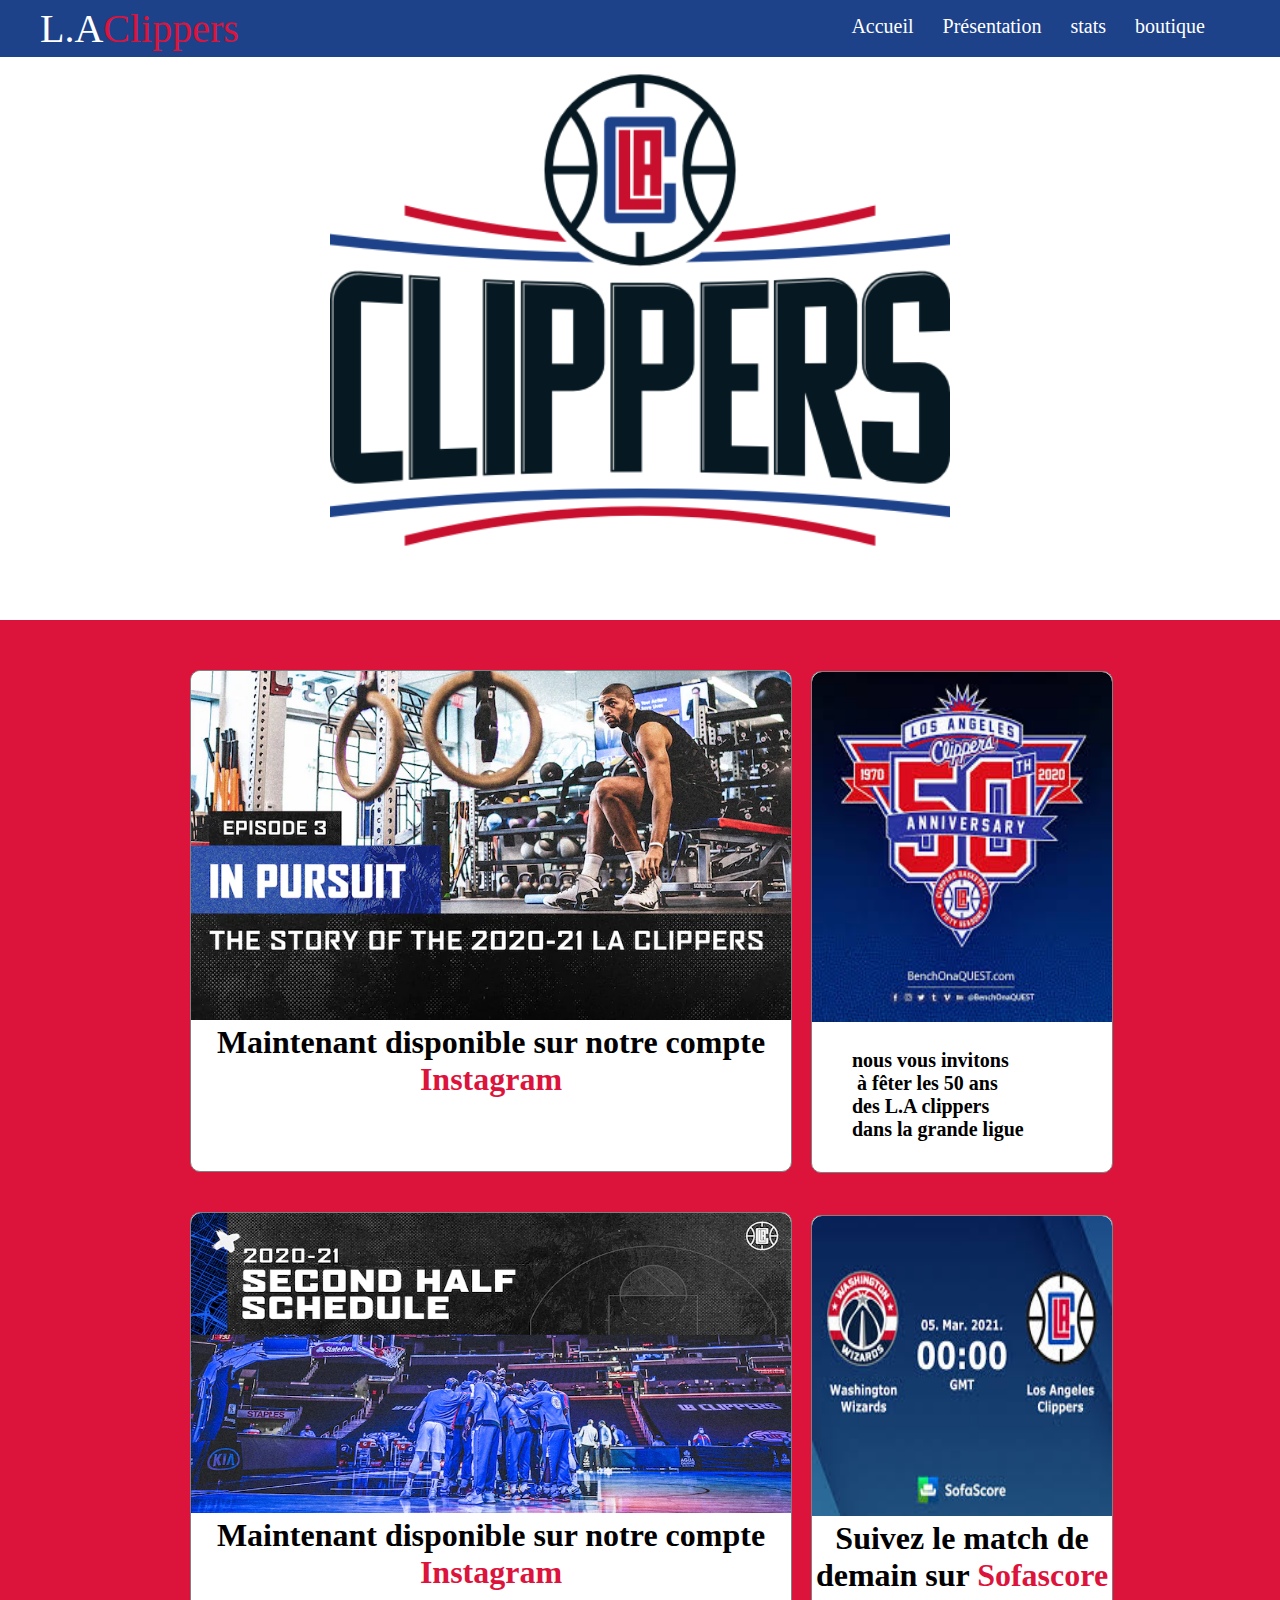
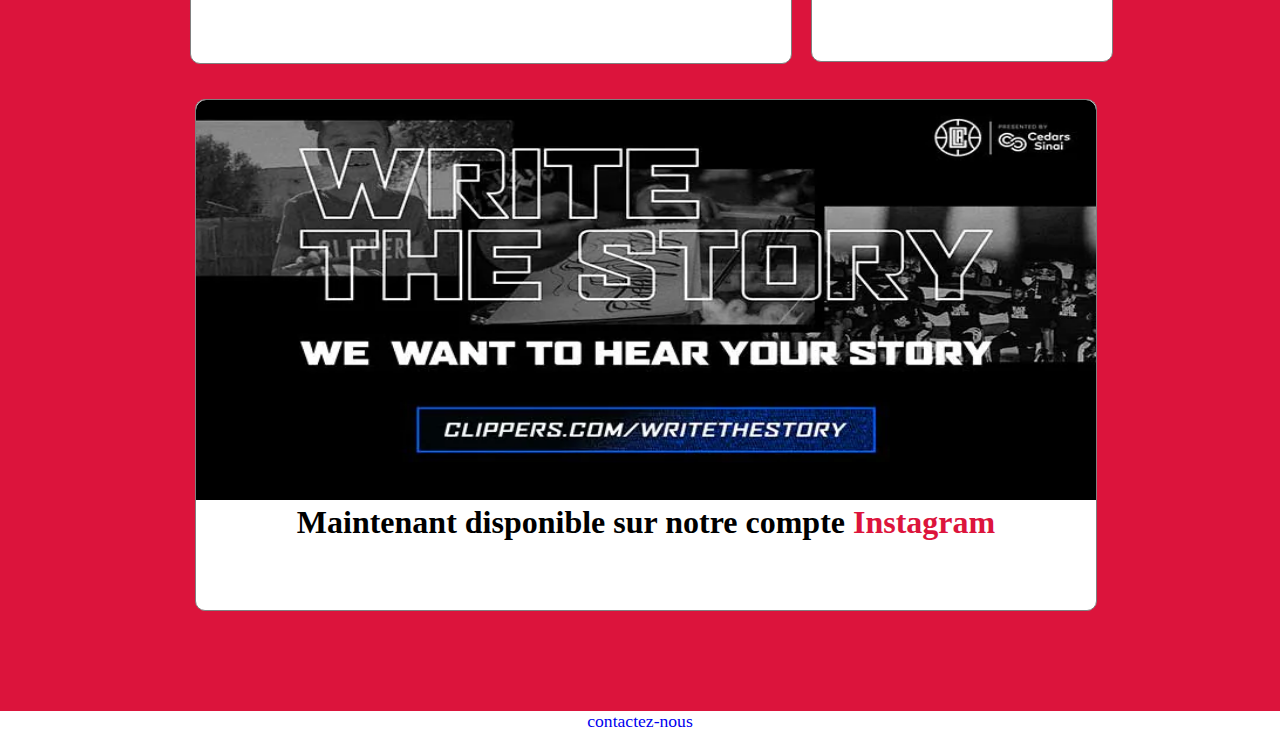
<file: index.html>
<!DOCTYPE html>
 <html>
 <head>
     <title></title>
     <link rel="stylesheet" type="text/css" href="index.css">
 </head>
 <body>
     <nav class="navbar">
    <div class="max-width">
        <div class="logo">
            <a href="index.html">L.A<span>Clippers</span></a>
        </div>
             <ul class="menu">
                <li><a href="index.html">Accueil</a></li>
                 <li><a href="">Présentation</a>
                   <ul class="men">
                         <li><a href="presentationjoueur.html">joueur</a></li>
                 <li><a href="presentationequipe.html">équipe</a></li>

                    </ul>
                 </li>
                    <li><a href=""> stats </a>
                        <ul class="min">
                          <li><a href="stat.html"> stats des joueurs</a></li>
                 <li><a href="statsequipe.html"> classement de l'équipe</a></li>

                         </ul>
                    </li>
                           
                        
                        <li><a href="boutique.html">boutique</a></li>
 
             </ul>
         </div>
 </nav>

  

   
        <div class="us1">
     
        </div>

   <section class="i">
   <div class="i3">


    <div class="i31">     <center>  <img src="   b651981ab590630ecdc72cc11e5dc7b9.webp" style="background-size: contain; width: 600px;border-radius: 10px 10px 0px 0px;"></center>

       <center> <h1>Maintenant disponible sur notre compte <span style="color: crimson">Instagram</span></h1></center>
   </div>
           <div class="i2">
    <div class="i21"> 
        <center>  <img src=" images.jfif " style="background-size: contain; width: 300px;height: 350px; border-radius: 10px 10px 0px 0px;"></center>
        <h1 style="font-size: 20px;"><br>&emsp;&emsp;nous vous invitons<br>&emsp;&emsp; à fêter les 50 ans <br>&emsp;&emsp;des L.A clippers </h1><h1 style="font-size: 20px;"> &emsp;&emsp;dans la grande ligue</h1></div>
 </div>
     </div>

  
   <div class="i4">
  
       <div class="i41" style=" margin-bottom: 30px;">    <center>  <img src="    lac_2021_second_half_schedule_title_card_1920x1080.webp" style="background-size: contain; width: 600px;height: 300px;border-radius: 10px 10px 0px 0px;"></center>

       <center> <h1>Maintenant disponible sur notre compte <span style="color: crimson">Instagram</span></h1></center>
   </div>  
   <div class="i1">
        <div class="i12">     <center>  <img src=" images (3).jfif" style="background-size: contain; width: 300px;height: 300px;border-radius: 10px 10px 0px 0px;"></center>

       <center> <h1>Suivez le match de demain sur <span style="color: crimson">Sofascore</span></h1></center>
   </div>
</div>
</div>
    <div class="i5">
     
       <div class="i51" style=" margin-bottom: 30px ;">    <center>  <img src=" 768x424_write_the_story_2101010.webp"  style="background-size: contain; width: 900px;height:400px;border-radius: 10px 10px 0px 0px;"></center>

       <center> <h1>Maintenant disponible sur notre compte <span style="color: crimson">Instagram</span></h1></center>
   </div>
 
   
</div> 
        </section> 










  
 </body>
                 <footer><a href="contact.html">contactez-nous</a></footer>
 </html>
</file>
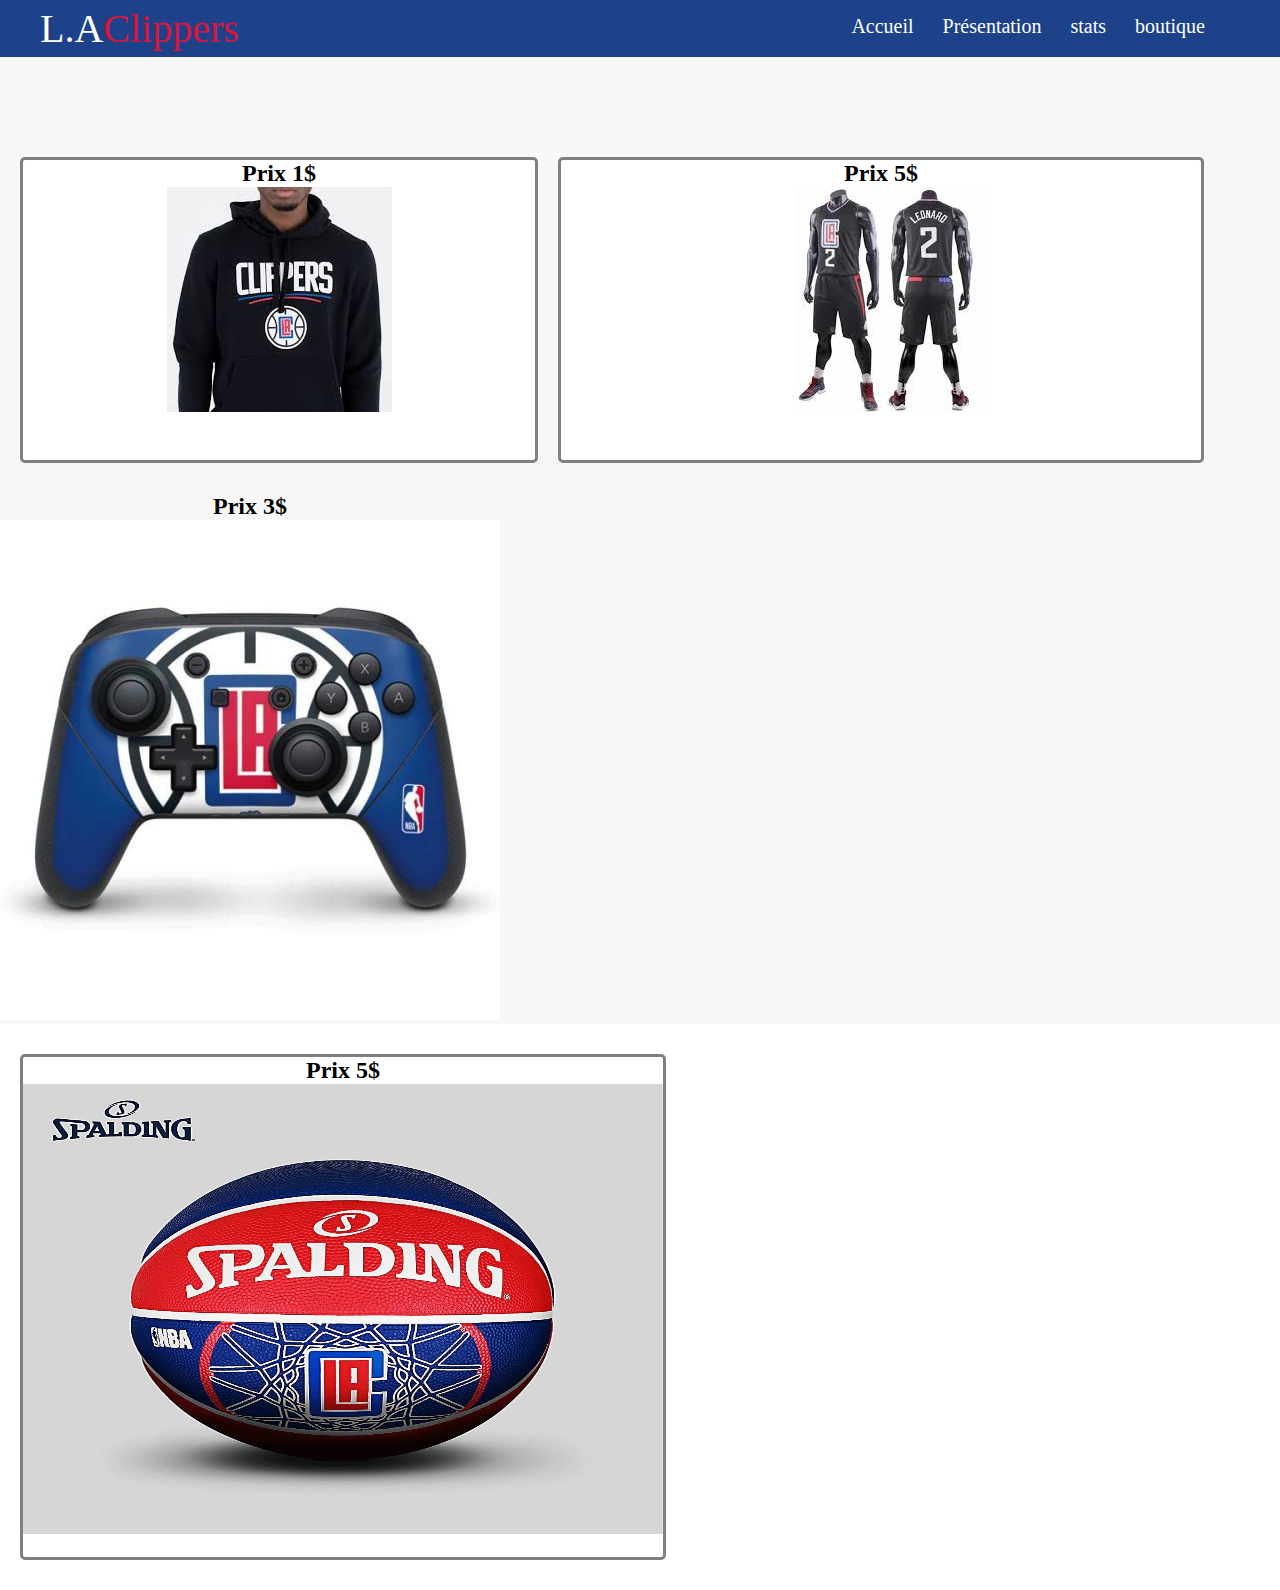
<file: boutique.html>
<!DOCTYPE html>
	<html>
	<head><meta charset="utf-8">
		 <title>Los angeles Clippers</title>
	<link rel="stylesheet" type="text/css" href="boutique.css">
</head>
<body>
 <nav class="navbar">
	<div class="max-width">
		<div class="logo">
			<a href="index.html">L.A<span>Clippers</span></a>
		</div>
             <ul class="menu">
             	<li><a href="index.html">Accueil</a></li>
                 <li><a href="">Présentation</a>
                   <ul class="men">
                   	     <li><a href="presentationjoueur.html">joueur</a></li>
                 <li><a href="presentationequipe.html">équipe</a></li>

                    </ul>
                 </li>
                 	<li><a href=""> stats </a>
                        <ul class="min">
                          <li><a href="stat.html"> stats des joueurs</a></li>
                 <li><a href="statsequipe.html"> classement de l'équipe</a></li>

                         </ul>
                 	</li>
                           
                        
                 		<li><a href="boutique.html">boutique</a></li>
 
             </ul>
         </div>
 </nav>
<h2>NOS PRODUITS</h2>
  <section class="i">
    
                              
    <div class="i1">
          <center><h2>Prix 1$</h2></center>
        <div class="i12">     <center>  <img src="  shirt.jfif" style="background-size: contain; "></center>

      
   </div>
 </div>

<div class="i2">
              <center><h2>Prix 5$</h2></center>

    <div class="i21"> 
        <center>  <img src=" images (5).jfif " style="background-size: contain; "></center>
  </div>
</div>
     </section> 
     <section>
         <div class="u">
         
        <div class="i12">   <center><h2>Prix 3$</h2></center>   <center>  <img src="   la-clippers-large-logo-nintendo-switch-pro-controller-skin-1598977224_sknnbaham13ntspct-pr-01_56.jpg" style="background-size: contain; "></center>

      
   </div>
 

      
  </div>
    <div class="i4">
              <center><h2>Prix 5$</h2></center>

    <div class="i41"> 
        <center>  <img src="  450e4c23e841ddb2e4961742e59de5fe.jpg " style="background-size: contain;height: 450px;width: 100%; "></center>
  </div>
</div>
 

      
   </section>
   
</body>
 
 </html>
</file>
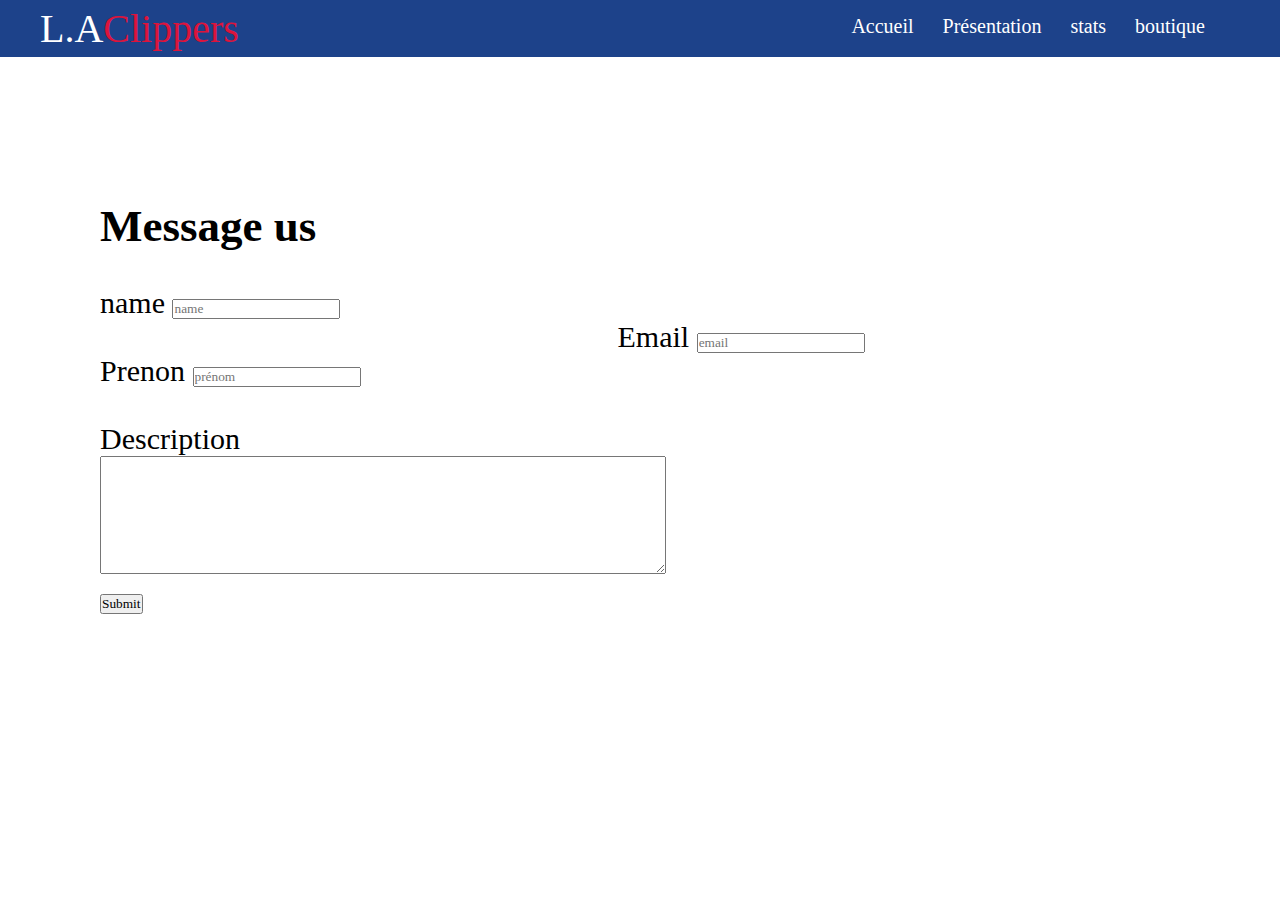
<file: contact.html>
<!DOCTYPE html>
	<html>
	<head><meta charset="utf-8">
		 <title>Los angeles Clippers</title>
	<link rel="stylesheet" type="text/css" href="contact.css">
</head>
<body>
 <nav class="navbar">
	<div class="max-width">
		<div class="logo">
			<a href="index.html">L.A<span>Clippers</span></a>
		</div>
             <ul class="menu">
             	<li><a href="index.html">Accueil</a></li>
                 <li><a href="">Présentation</a>
                   <ul class="men">
                   	     <li><a href="presentationjoueur.html">joueur</a></li>
                 <li><a href="presentationequipe.html">équipe</a></li>

                    </ul>
                 </li>
                 	<li><a href=""> stats </a>
                        <ul class="min">
                          <li><a href="stat.html"> stats des joueurs</a></li>
                 <li><a href="statsequipe.html"> classement de l'équipe</a></li>

                         </ul>
                 	</li>
                           
                        
                 		<li><a href="boutique.html">boutique</a></li>
 
             </ul>
         </div>
 </nav>
<section >
    <div class="max-width">
    <div class="i">
    <h2>Message us</h2><br>
<form>
<label>name</label>          
<input type="text" name="name" placeholder="name"><br>  
                       &emsp;&emsp;&emsp;&emsp; &emsp;&emsp;&emsp;&emsp;&emsp;&emsp;&emsp;&emsp;&emsp;&emsp;&emsp;&emsp;&emsp;<label>Email</label>
                                                            <input type="text" name="email" placeholder="email"><br>                                    
                 
<label>Prenon</label>
<input type="text" name="prenom" placeholder="prénom"><br><br>

<label>Description</label>
<pre><textarea name="Description" style="font-size: 50px;"></textarea>
<input type="submit" name="send message"></pre>

</form>

</div>

</div>
</div>
</section>





</body>
<footer></footer>
</html>
</file>
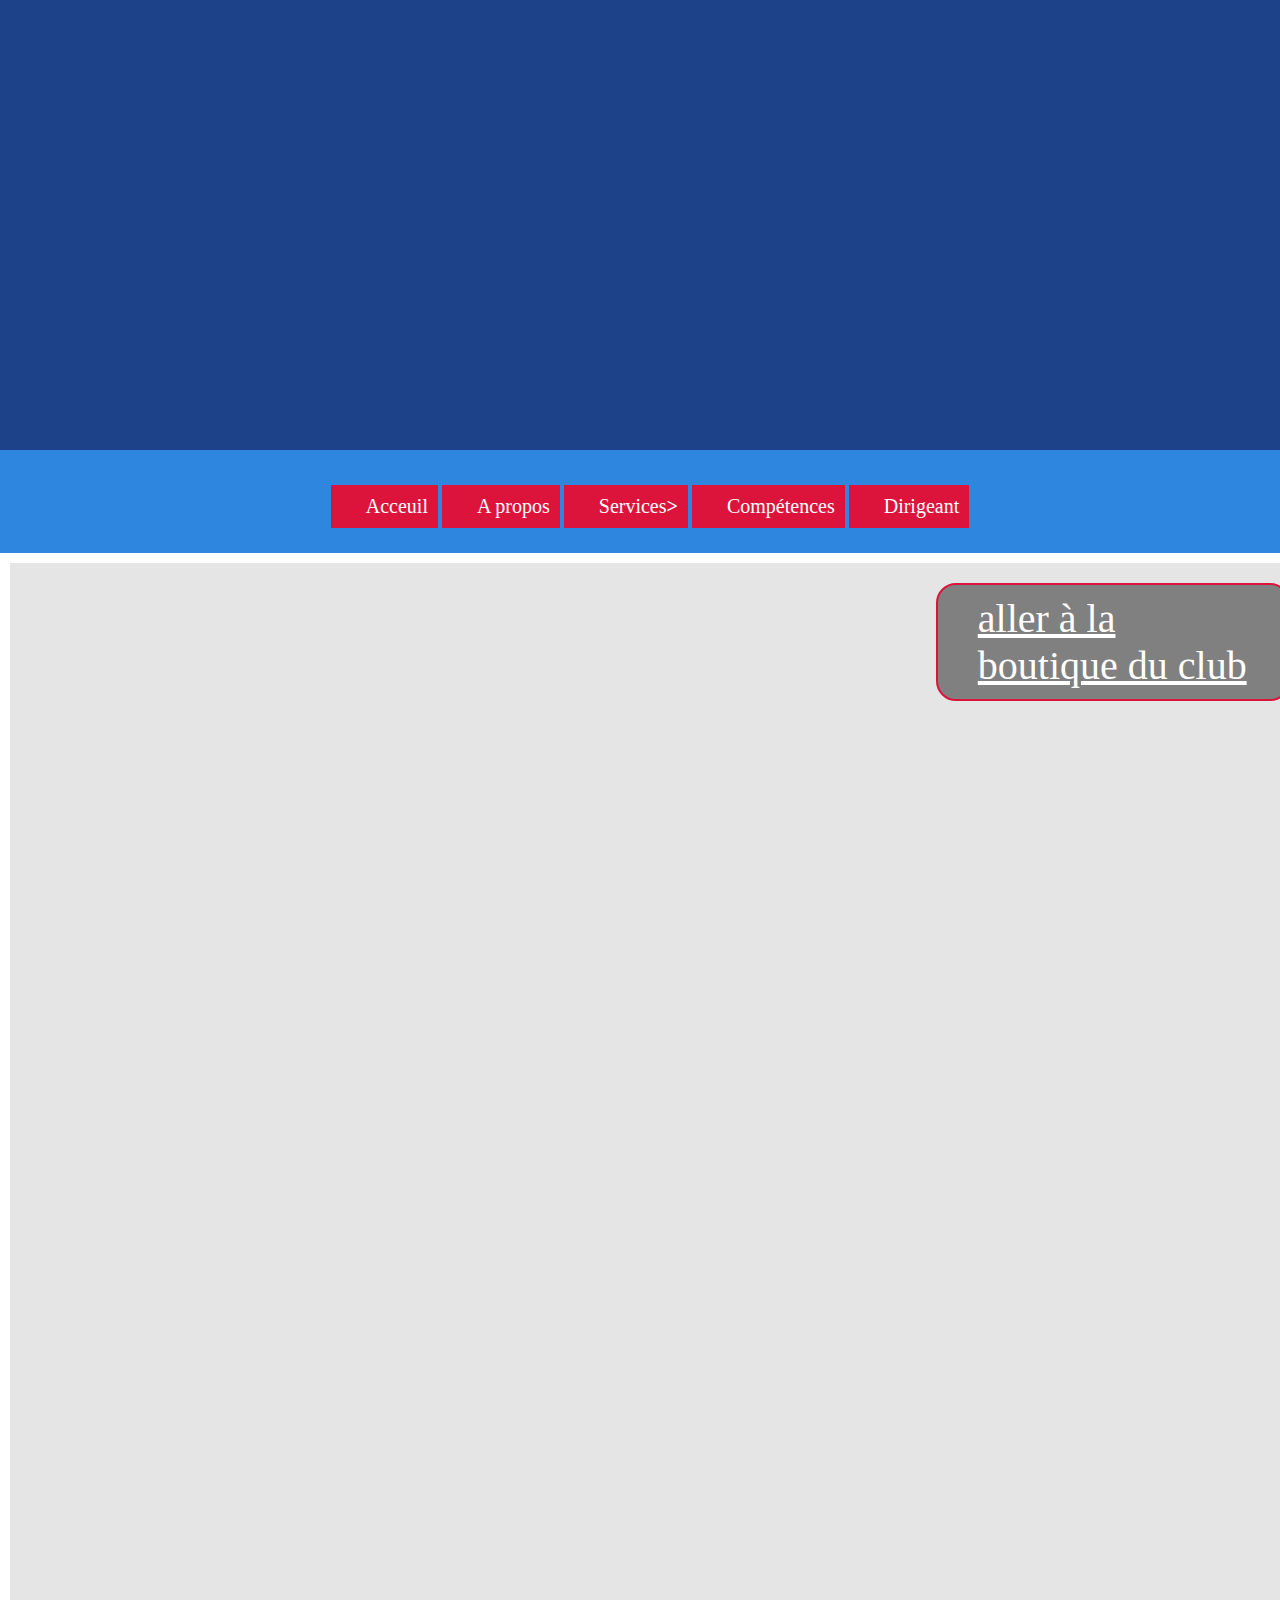
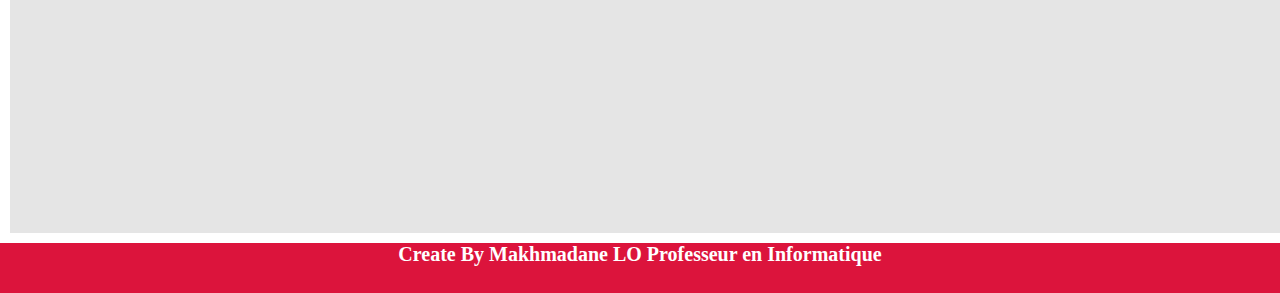
<file: pat.html>
<!DOCTYPE html>
<html>
<head>
	<title>3 eme site web</title>
	<link rel="stylesheet" type="text/css" href="pat.css">
	<link rel = "preconnect" href = "https://fonts.gstatic.com">
    <link href = "https://fonts.googleapis.com/css2? family = Akaya + Telivigala & display = swap" rel = "feuille de style">
</head>
<body>

		<div class="tof">
			
		</div>
		<nav class="navbar">
				<div class="max-width">
					 
					 <ul class="menu">
					 		<li><a href="">Acceuil</a></li>
							<li><a href="">A propos</a></li>
							<li>
					            <a href="#" class="mn">Services</a>
					                <ul class="sous">
					                        <li><a href="">Issa</a></li>
					                        <li><a href="">Dane</a></li>
					                        <li><a href="">Fall</a></li>
					                        <li><a href="">DIOP</a></li>
					                </ul>
					        </li>
							<li><a href="">Compétences</a></li>
							<li><a href="">Dirigeant</a></li>
					 </ul>
				</div>
 
		</nav>
<section  class="u">
		<section class="home">
			
					<div class="child-left">
						<div class="image">
							
						</div>
					</div>
											<div class="but"> <a href="#" class="button-one">aller à la boutique du club</a></div>

				
				</section>
					<section class="home1"> 
						<div class="info2">
							<div class="info21"></div>
							<div class="info22"></div>
						 
						</div>
					</div>
 					
			
		</section>


 	 

 
</body>
<footer class="footer">
	Create By Makhmadane LO Professeur en Informatique
</footer>
</html>
</file>
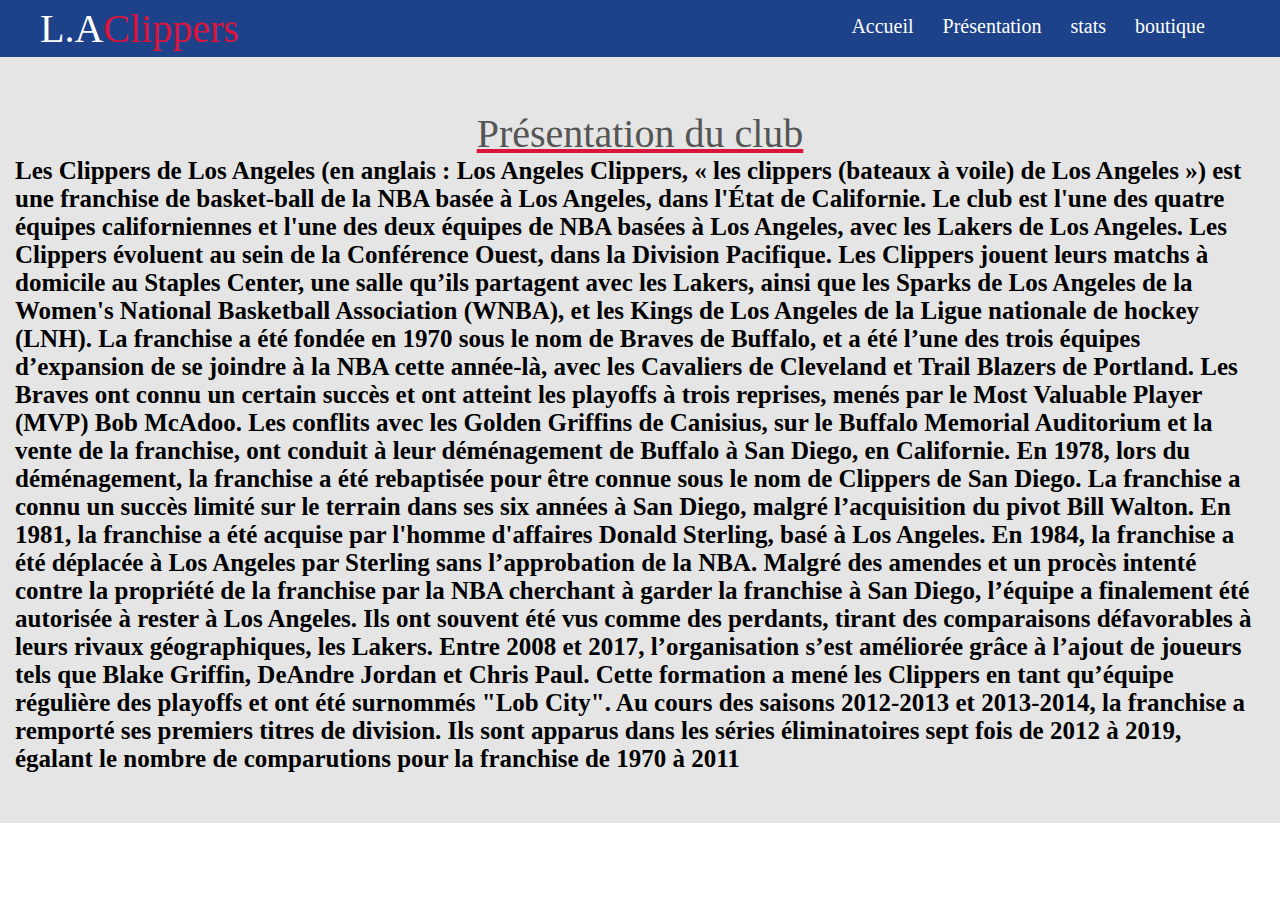
<file: presentationequipe.html>
<!DOCTYPE html>
	<html>
	<head><meta charset="utf-8">
		 <title>Los angeles Clippers</title>
	<link rel="stylesheet" type="text/css" href="presentationequipe.css">
</head>
<body>
 <nav class="navbar">
	<div class="max-width">
		<div class="logo">
			<a href="index.html">L.A<span>Clippers</span></a>
		</div>
             <ul class="menu">
             	<li><a href="index.html">Accueil</a></li>
                 <li><a href="">Présentation</a>
                   <ul class="men">
                   	     <li><a href="presentationjoueur.html">joueur</a></li>
                 <li><a href="presentationequipe.html">équipe</a></li>

                    </ul>
                 </li>
                 	<li><a href=""> stats </a>
                        <ul class="min">
                          <li><a href="stat.html"> stats des joueurs</a></li>
                 <li><a href="statsequipe.html"> classement de l'équipe</a></li>

                         </ul>
                 	</li>
                           
                        
                 		<li><a href="boutique.html">boutique</a></li>
 
             </ul>
         </div>
 </nav>
 <section class="team">
    <div class="max-width">
        <h2 class="tep">Présentation du club</h2>
      <h1 style="font-family: cursive; font-size: 25px;">Les Clippers de Los Angeles (en anglais : Los Angeles Clippers, « les clippers (bateaux à voile) de Los Angeles ») est une franchise de basket-ball de la NBA basée à Los Angeles, dans l'État de Californie. Le club est l'une des quatre équipes californiennes et l'une des deux équipes de NBA basées à Los Angeles, avec les Lakers de Los Angeles. Les Clippers évoluent au sein de la Conférence Ouest, dans la Division Pacifique. Les Clippers jouent leurs matchs à domicile au Staples Center, une salle qu’ils partagent avec les Lakers, ainsi que les Sparks de Los Angeles de la Women's National Basketball Association (WNBA), et les Kings de Los Angeles de la Ligue nationale de hockey (LNH).

La franchise a été fondée en 1970 sous le nom de Braves de Buffalo, et a été l’une des trois équipes d’expansion de se joindre à la NBA cette année-là, avec les Cavaliers de Cleveland et Trail Blazers de Portland. Les Braves ont connu un certain succès et ont atteint les playoffs à trois reprises, menés par le Most Valuable Player (MVP) Bob McAdoo. Les conflits avec les Golden Griffins de Canisius, sur le Buffalo Memorial Auditorium et la vente de la franchise, ont conduit à leur déménagement de Buffalo à San Diego, en Californie.

En 1978, lors du déménagement, la franchise a été rebaptisée pour être connue sous le nom de Clippers de San Diego. La franchise a connu un succès limité sur le terrain dans ses six années à San Diego, malgré l’acquisition du pivot Bill Walton. En 1981, la franchise a été acquise par l'homme d'affaires Donald Sterling, basé à Los Angeles.

En 1984, la franchise a été déplacée à Los Angeles par Sterling sans l’approbation de la NBA. Malgré des amendes et un procès intenté contre la propriété de la franchise par la NBA cherchant à garder la franchise à San Diego, l’équipe a finalement été autorisée à rester à Los Angeles. Ils ont souvent été vus comme des perdants, tirant des comparaisons défavorables à leurs rivaux géographiques, les Lakers.

Entre 2008 et 2017, l’organisation s’est améliorée grâce à l’ajout de joueurs tels que Blake Griffin, DeAndre Jordan et Chris Paul. Cette formation a mené les Clippers en tant qu’équipe régulière des playoffs et ont été surnommés "Lob City". Au cours des saisons 2012-2013 et 2013-2014, la franchise a remporté ses premiers titres de division. Ils sont apparus dans les séries éliminatoires sept fois de 2012 à 2019, égalant le nombre de comparutions pour la franchise de 1970 à 2011</h1>
  
 </div>

 </section>
    



	</body>
 
	</html>
</file>
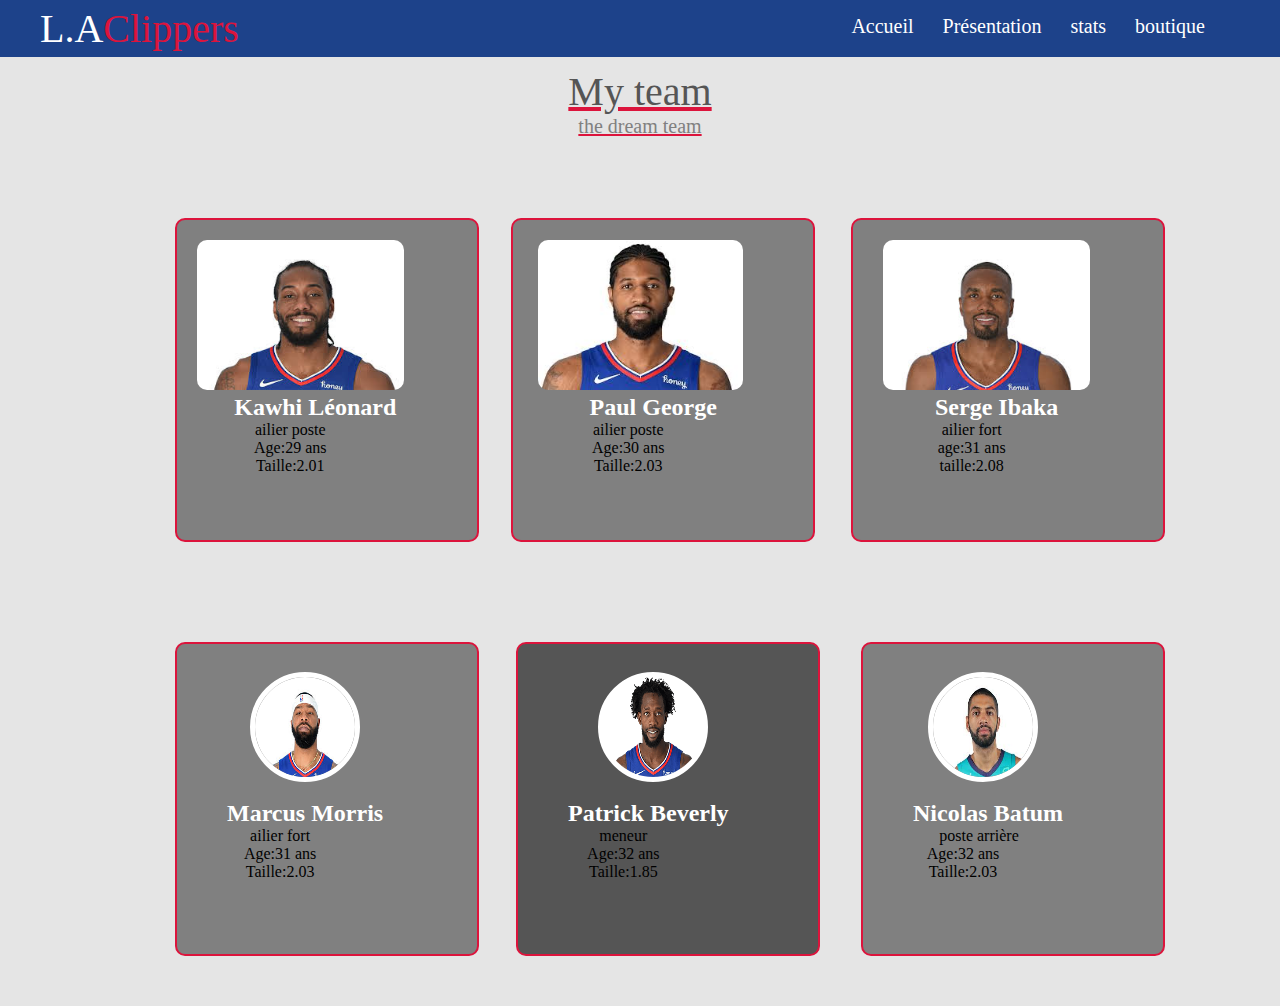
<file: presentationjoueur.html>
<!DOCTYPE html>
	<html>
	<head><meta charset="utf-8">
		 <title>Los angeles Clippers</title>
	<link rel="stylesheet" type="text/css" href="presentationjoueur.css">
</head>
<body>
 <nav class="navbar">
	<div class="max-width">
		<div class="logo">
			<a href="index.html">L.A<span>Clippers</span></a>
		</div>
             <ul class="menu">
             	<li><a href="index.html">Accueil</a></li>
                 <li><a href="">Présentation</a>
                   <ul class="men">
                   	     <li><a href="presentationjoueur.html">joueur</a></li>
                 <li><a href="presentationequipe.html">équipe</a></li>

                    </ul>
                 </li>
                 	<li><a href=""> stats </a>
                        <ul class="min">
                          <li><a href="stat.html"> stats des joueurs</a></li>
                 <li><a href="statsequipe.html"> classement de l'équipe</a></li>

                         </ul>
                 	</li>
                           
                        
                 		<li><a href="boutique.html">boutique</a></li>
 
             </ul>
         </div>
 </nav>
 <section class="team">
	<div class="max-width">
		<br>
		<h2 class="tep">My team</h2>
		<h1 class="tep1">the dream team</h1>
 		<div class="team-content">
  
			 <div class="div-left">  	<center>
			 	<img src="    téléchargement (1).jfif " class="img1"><br> <h2>Kawhi Léonard</h2> 
		  
				<p>ailier poste</p>
				<p>Age:29 ans</p>
				<p>Taille:2.01</p>
				 
		 </center>
		 
			</div> 

							<div class="div-center">
							 <center>&emsp;
		 		<img src="   images (2).jfif" class="img2"> <br>
		 		<h2>Paul George</h2>
				<p>ailier poste</p>
				<p>Age:30 ans</p>
				<p>Taille:2.03</p>
				 </center>
			</div>
			<div class="div-right">
			 <center>&emsp;
			 	<img src=" téléchargement.jfif " class="img3"> <br>
			 		                   <h2>Serge Ibaka</h2>
				                  
				<p>ailier fort</p>
				<p>age:31 ans</p>
				<p>taille:2.08</p>
				  </center>
	</div>
</div>
</div>
</section>
	<section class="team1">
	<div class="max-width">
		 
	<div class="team-content1">
		<div class="div-left1">  <center>&emsp;
			 	<img src="    images (1).jfif " class="img1"><br>
			 	<h2>Marcus Morris</h2> 
			 	<p> ailier fort</p>
			 	<p>Age:31 ans</p>
			 	<p>Taille:2.03</p>
		 </center>
			</div> 

							<div class="div-center1">
							 <center>&emsp;
		 		<img src="  201976.png" class="img2"> <br>
		 		<h2>Patrick Beverly</h2>
				<p>meneur</p>
				<p>Age:32 ans</p>
				<p>Taille:1.85</p>
				 </center>
			</div>
			<div class="div-right1">
			 <center>&emsp;
			 	<img src="   téléchargement (2).jfif " class="img3"> <br>
			 		                   <h2>Nicolas Batum</h2>
			 		                   <p>&emsp;&emsp;poste arrière</p>
											<p>Age:32 ans</p>
											<p>Taille:2.03</p>
				 												</center>
 	</div>
  </div>
</div>
 </section>
 



	 

 

 

	
	</body>

	
	
 	</html>
</file>
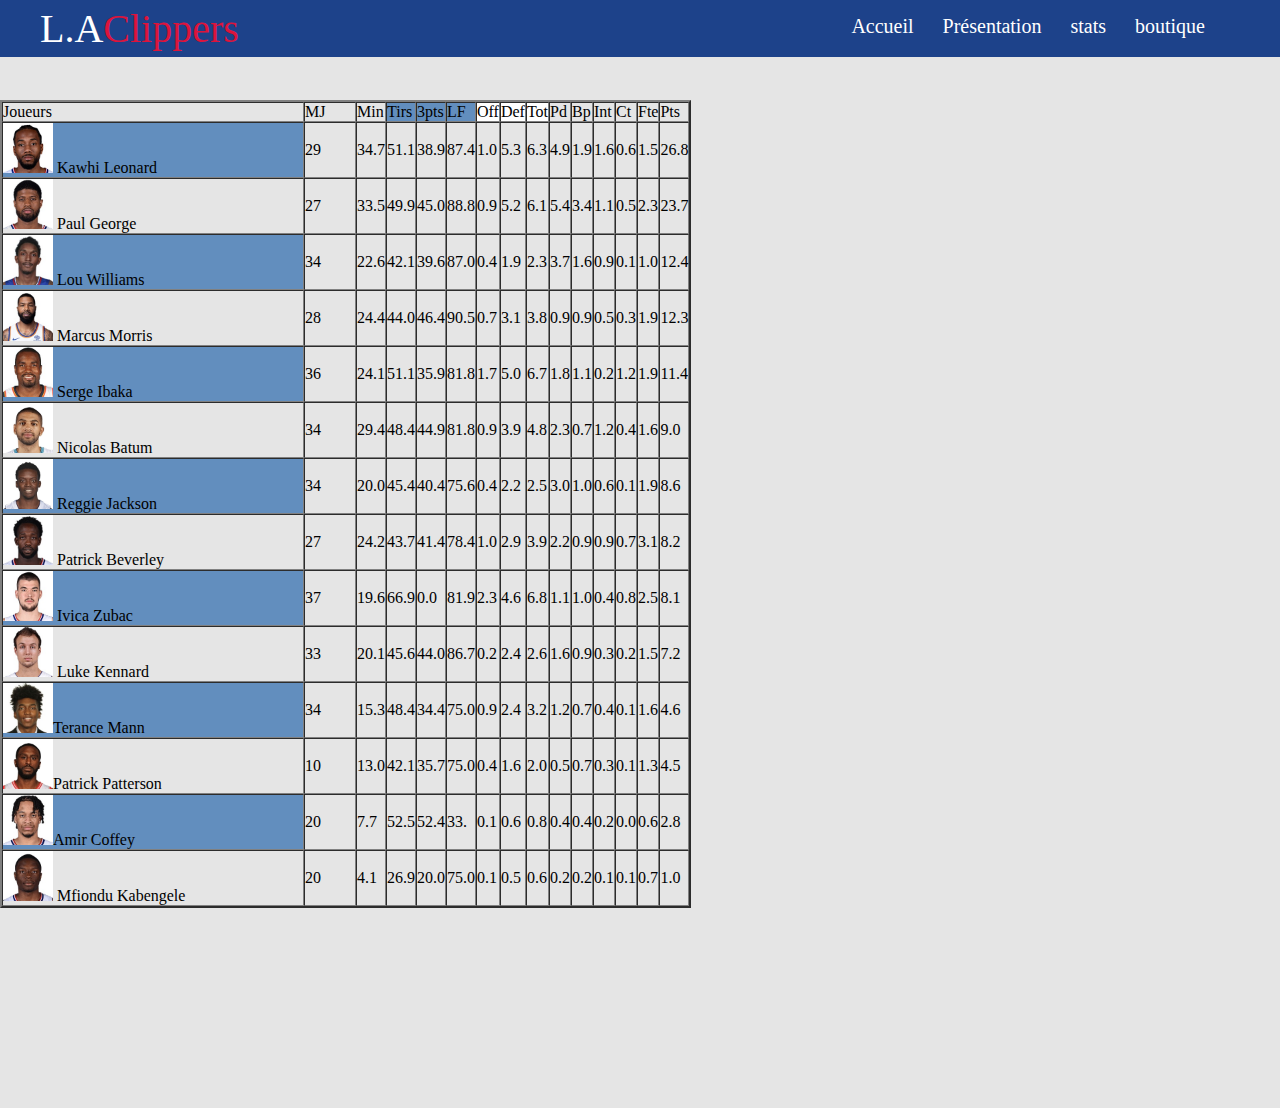
<file: stat.html>
<!DOCTYPE html>
	<html>
	<head><meta charset="utf-8">
		 <title>Los angeles Clippers</title>
	<link rel="stylesheet" type="text/css" href="stats.css">
</head>
<body>
 <nav class="navbar">
	<div class="max-width">
		<div class="logo">
			<a href="index.html">L.A<span>Clippers</span></a>
		</div>
             <ul class="menu">
             	<li><a href="index.html">Accueil</a></li>
                 <li><a href="">Présentation</a>
                   <ul class="men">
                   	     <li><a href="presentationjoueur.html">joueur</a></li>
                 <li><a href="presentationequipe.html">équipe</a></li>

                    </ul>
                 </li>
                 	<li><a href=""> stats </a>
                        <ul class="min">
                          <li><a href="stat.html"> stats des joueurs</a></li>
                 <li><a href="statsequipe.html"> classement de l'équipe</a></li>

                         </ul>
                 	</li>
                           
                        
                 		<li><a href="boutique.html">boutique</a></li>
 
             </ul>
         </div>
 </nav>
 <section class="team">
    <div class="max-width">
 
        <table border="2" cellspacing="0"  >
	

 
<tr><td>Joueurs</td><td >	MJ</td><td>	Min</td><td style="background-color:  #628ebe">	Tirs</td><td style="background-color:  #628ebe">	3pts</td><td style="background-color:  #628ebe;">	LF</td><td style="background-color:  white">	Off</td><td style="background-color:  white">	Def</td><td style="background-color: white">	Tot</td><td>	Pd</td><td>	Bp</td><td>	Int</td><td>	Ct</td><td>	Fte</td><td>	Pts</td>	</tr>

<tr><td style="width:300px;background-color:  #628ebe;" ><img src=" image.png" style="width:  50px" >  Kawhi Leonard</td>	<td  style="width:50px;" >29</td>	<td>34.7</td>	<td>51.1</td>	<td>38.9</td>	<td>87.4</td>	<td>1.0</td>	<td>5.3</td>	<td>6.3</td>	<td>4.9</td>	<td>1.9</td>	<td>1.6</td>	<td>0.6</td>	<td>1.5</td>	<td>26.8</td>	</tr>

<tr><td><img src="  image (1).png" style="width:  50px"> Paul George</td>	<td>27</td>	<td>33.5</td>	<td>49.9</td>	<td>45.0</td>	<td>88.8</td>	<td>0.9</td>	<td>5.2</td>	<td>6.1</td>	<td> 5.4</td>	<td>3.4</td>	<td>1.1</td>	<td>0.5</td>	<td>2.3</td>	<td>23.7</td>	</tr>

<tr><td  style="background-color:  #628ebe"><img src="  image (3).png" style="width:  50px"> Lou Williams</td>	<td>34</td> 	<td>22.6</td>	<td>42.1</td>	<td>39.6</td>	<td>87.0</td>	<td>0.4</td>	<td>1.9</td>	<td>2.3</td>	<td>3.7</td>	<td>1.6</td>	 <td>0.9</td>	<td>0.1</td>	<td>1.0</td>	<td>12.4</td>	</tr>

<tr><td ><img src="  image (4).png" style="width:  50px"> Marcus Morris</td>	<td>28</td>	<td>24.4</td>	<td>44.0</td>	<td>46.4</td>	<td>90.5</td>	<td>0.7</td>	<td>3.1</td>	<td>3.8</td>	<td>0.9</td>	<td>0.9</td>	<td>0.5</td>	<td>0.3</td>	<td>1.9</td>	<td>12.3</td>	</tr>

<tr><td style="background-color:  #628ebe"><img src=" image (2).png" style="width:  50px"> Serge Ibaka</td>	<td>36</td>	<td>24.1</td>	<td>51.1</td>	<td>35.9</td>	<td>81.8</td>	<td>1.7</td>	<td>5.0</td>	<td>6.7</td>	<td>1.8</td>	<td>1.1</td>	<td>0.2</td>	<td>1.2</td>	<td>1.9</td>	<td>11.4</td>	</tr>

<tr><td  ><img src=" image.webp" style="width:  50px"> Nicolas Batum</td>	<td>34</td>	<td>29.4</td>	<td>48.4</td>	<td>44.9</td>	<td>81.8</td>	<td>0.9</td>	<td>3.9</td>	<td>4.8</td>	<td>2.3</td>	<td>0.7</td>	 <td>1.2</td>	<td>0.4</td>	<td>1.6</td>	<td>9.0</td>	</tr>

<tr  ><td style="background-color:  #628ebe;" ><img src=" image (1).webp" style="width:  50px"> Reggie Jackson</td>	<td>34</td>	<td>20.0</td>	<td>45.4</td>	<td>40.4</td>	<td>75.6</td>	<td>0.4</td>	<td>2.2</td>	<td>2.5</td>	<td>3.0</td>	<td>1.0</td>	 <td>0.6</td>	<td>0.1</td>	<td>1.9</td> <td>	8.6</td>	</tr>

<tr><td  ><img src=" image (5).png " style="width:  50px"> Patrick Beverley</td>	<td>27</td>	<td>24.2</td>	<td>43.7</td>	<td>41.4</td>	<td>78.4</td>	<td>1.0	</td><td>2.9	</td><td>3.9</td>	<td>2.2</td>	<td>0.9</td>	<td>0.9</td>	<td>0.7</td>	<td>3.1</td>	<td>8.2</td>	</tr>

<tr><td style="background-color:  #628ebe;" ><img src="image (6).png " style="width:  50px"> Ivica Zubac</td>	<td>37</td>	<td>19.6</td>	<td>66.9</td>	<td>0.0	</td><td>81.9</td>	<td>2.3</td>	<td>4.6</td>	<td>6.8</td>	<td>1.1</td>	<td>1.0</td>	<td>0.4</td>	<td>0.8</td>	<td>2.5</td>	<td>8.1</td>	</tr>

<tr><td  ><img src=" image (7).png" style="width:  50px"> Luke Kennard</td>	<td>33</td>	<td>20.1</td>	<td>45.6</td>	<td>44.0</td>	<td>86.7</td>	<td>0.2</td>	<td>2.4</td>	<td>2.6</td>	<td>1.6</td>	<td>0.9</td>	<td>0.3</td>	<td>0.2</td>	<td>1.5</td>	<td>7.2</td>	</tr>

<tr><td style="background-color:  #628ebe;" ><img src=" image (8).png" style="width:  50px">Terance Mann</td>	<td>34</td>	<td>15.3</td>	<td>48.4</td>	<td>34.4</td>	<td>75.0</td>	<td>0.9</td><td>2.4</td>	<td>3.2</td>	<td>1.2</td>	<td>0.7</td>	<td>0.4</td>	<td>0.1</td>	<td>1.6</td>	<td>4.6	</td></tr>

<tr><td  ><img src=" image (2).webp" style="width:  50px">Patrick Patterson</td>	<td>10</td>	<td>13.0</td>	<td>42.1</td>	<td>35.7</td>	<td>75.0</td>	<td>0.4</td>	<td>1.6</td>	<td>2.0</td>	<td>0.5</td>	<td>0.7</td>	<td>0.3</td>	<td>0.1</td>	<td>1.3</td>	<td>4.5</td>	</tr>

<tr><td style="background-color:  #628ebe" ><img src=" image (9).png" style="width:  50px">Amir Coffey</td><td>	20</td>	<td>7.7</td>	<td>52.5</td></td>	<td>52.4</td>	<td>33.</td>	<td>0.1	</td><td>0.6</td>	<td>0.8</td>	<td>0.4</td>	<td>0.4</td>	<td>0.2</td>	<td>0.0</td><td>	0.6	</td><td>2.8</td> 	</tr>

 
<tr><td  ><img src=" image (10).png" style="width:  50px"> Mfiondu Kabengele	<td>20</td>	<td>4.1</td>	<td>26.9</td>	<td>20.0</td>	<td>75.0</td>	<td>0.1</td>	<td>0.5</td>	<td>0.6</td>	<td>0.2</td>	<td>0.2</td>	<td>0.1</td>	<td>0.1</td>	<td>0.7</td>	<td>1.0</td>		</tr> 







</table>


</div>
 </div>

 </section>

	

</body>
 
</html>
</file>
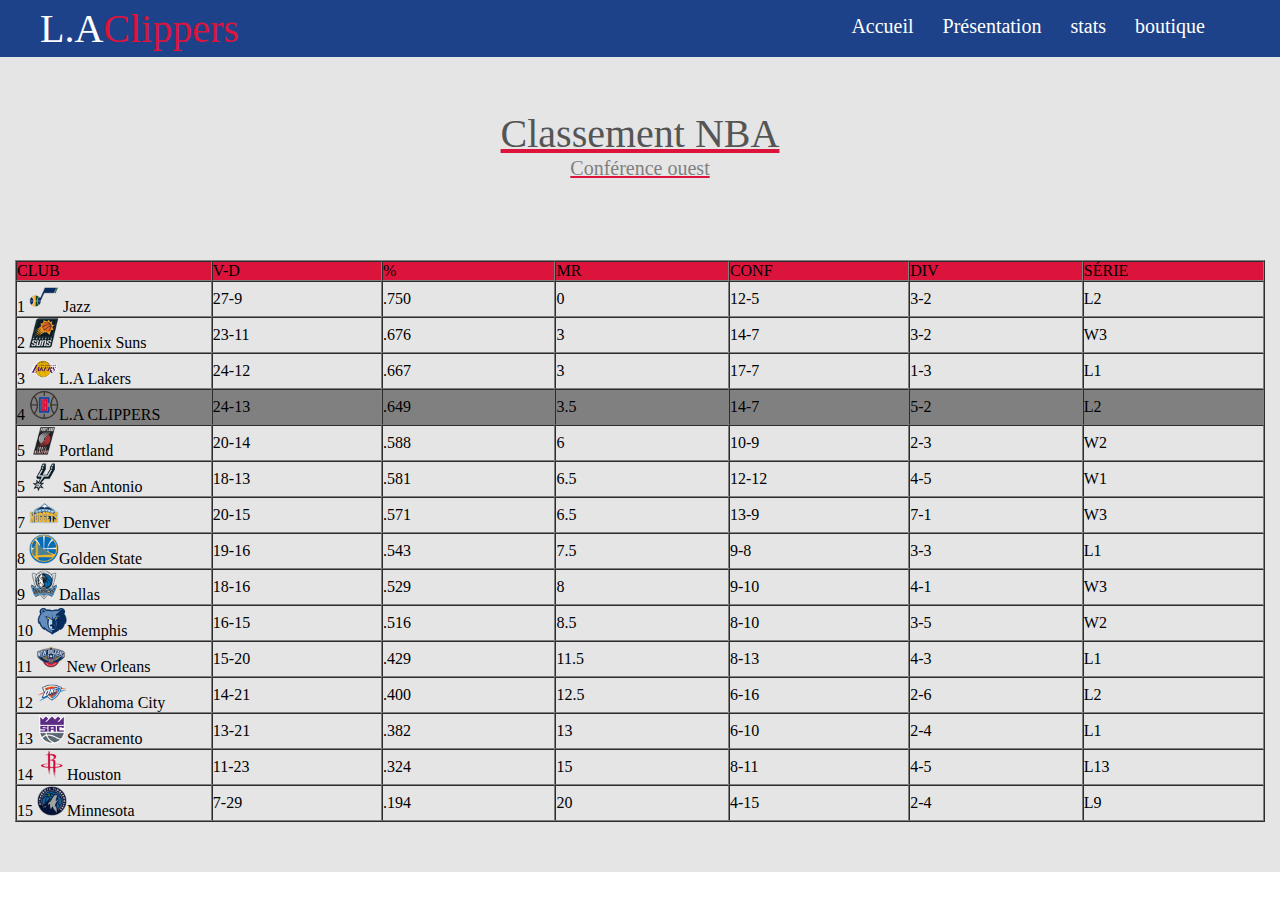
<file: statsequipe.html>
<!DOCTYPE html>
	<html>
	<head><meta charset="utf-8">
		 <title>Los angeles Clippers</title>
	<link rel="stylesheet" type="text/css" href="statsequipe.css">
</head>
<body>
 <nav class="navbar">
	<div class="max-width">
		<div class="logo">
			<a href="index.html">L.A<span>Clippers</span></a>
		</div>
             <ul class="menu">
             	<li><a href="index.html">Accueil</a></li>
                 <li><a href="">Présentation</a>
                   <ul class="men">
                   	     <li><a href="presentationjoueur.html">joueur</a></li>
                 <li><a href="presentationequipe.html">équipe</a></li>

                    </ul>
                 </li>
                 	<li><a href=""> stats </a>
                        <ul class="min">
                          <li><a href="stat.html"> stats des joueurs</a></li>
                 <li><a href="statsequipe.html"> classement de l'équipe</a></li>

                         </ul>
                 	</li>
                           
                        
                 		<li><a href="boutique.html">boutique</a></li>
 
             </ul>
         </div>
 </nav>
 <section class="team">
    <div class="max-width">
        <h2 class="tep">Classement NBA</h2>
        <h1 class="tep1">Conférence ouest</h1>
        <table border="1" cellspacing="0">
    

<tr style="background-color: crimson; "><td> CLUB</td>           <td> V-D</td>     <td>%</td>          <td> MR </td>     <td> CONF</td>      <td>DIV</td>       <td>SÉRIE</td></tr>

<tr><td style="width: 300px" >1 

 <img src=" th (13).png" style="height: 30px;width: 30px;" > Jazz   </td>                           <td style="width: 300px;">27-9</td>      <td style="width: 300px;">.750</td>      <td style="width: 300px;">0</td>         <td style="width: 300px;">12-5</td>      <td style="width: 300px;">3-2</td>        <td style="width: 300px;">L2</td></tr>

  <tr   > <td> 2   
 <img src=" th.png" style="height: 30px;width: 30px;">Phoenix Suns
     </td>                         <td>23-11</td>     <td>.676</td>     <td> 3</td>         <td>14-7</td>      <td>3-2</td>         <td>W3</td>  </tr>

  <tr  > <td> 3   
 <img src="   th (1).png" style="height: 30px;width: 30px;">L.A Lakers
                         <td> 24-12</td>     <td>.667</td>     <td> 3</td>        <td>17-7 </td>        <td>1-3</td>         <td>L1</td>  </tr>

  <tr style="background-color: gray;" > <td> 4   
 <img src="  th (2).png" style="height: 30px;width: 30px;">L.A CLIPPERS
     </td>                      <td>24-13</td>     <td>.649</td>      <td>3.5</td>   <td>14-7</td>     <td>5-2</td>  </td>   <td>L2</td>  </tr>

  <tr> <td>5   
 <img src="  th (3).png" style="height: 30px;width: 30px;">Portland 
  </td>                    <td>20-14</td>     <td>.588</td>      <td>6</td>     <td>10-9</td>      <td>2-3</td>   <td>W2</td>  </tr>

  <tr  > <td>5   
 <img src="  th (4).png" style="height: 30px;width: 30px;"> San Antonio 
   </td>                    <td> 18-13</td>       <td>.581</td>      <td>6.5</td>    <td>12-12</td>     <td>4-5</td>    <td>W1</td>  </tr>

  <tr  > <td>7   
 <img src=" th (5).png" style="height: 30px;width: 30px;"> Denver  
                       <td>20-15   <td>.571    <td>6.5 <td>13-9    <td>7-1  <td>W3</tr>

  <tr > <td>8   
 <img src=" th (6).png " style="height: 30px;width: 30px;">Golden State  
                         <td>19-16  <td> .543    <td>7.5 <td>9-8 <td>3-3 <td>L1</tr>
  <tr > <td>9
  <img src="  th (7).png" style="height: 30px;width: 30px;">Dallas  
              <td>18-16   <td>.529    <td>8   <td>9-10    <td>4-1  <td>W3</tr>
  <tr  > <td>10  
 <img src=" th (8).png" style="height: 30px;width: 30px;">Memphis
                         <td>16-15   <td>.516    <td>8.5  <td>8-10    <td>3-5  <td>W2</tr>
    
  <tr  > <td>11  
 <img src="  th (9).png" style="height: 30px;width: 30px;">New Orleans 
  </td>                         <td>15-20</td>     <td>.429</td>      <td>11.5</td>      <td>8-13</td>      <td>4-3</td>   <td>L1</td>  </tr>

  <tr  > <td>12  
 <img src="  th (10).png" style="height: 30px;width: 30px;">Oklahoma City  
   </td>                       <td>14-21 </td>    <td>.400</td>      <td>12.5    <td>6-16</td>      <td>2-6</td>   <td>L2</td>  </tr>

  <tr  > <td>13  
 <img src=" th (11).png" style="height: 30px;width: 30px;">Sacramento 
        </td>                    <td>13-21</td>     <td>.382 </td>     <td>13</td>    <td>6-10</td>      <td>2-4</td>   <td>L1</td>  </tr>

  <tr   > <td>14  
 <img src="  th (14).png" style="height: 30px;width: 30px;">Houston  
   </td>                    <td> 11-23 </td>    <td>.324</td>      <td>15</td>    <td>8-11</td>      <td>4-5 </td>  <td>L13</td>  </tr>

  <tr  > <td>15  
 <img src="  th (12).png" style="height: 30px;width: 30px;">Minnesota  
    </td>               <td>7-29</td>      <td>.194</td>      <td>20</td>     <td>4-15</td>  </td>      <td>2-4</td>   <td>L9</td>  </tr>
  
        </table>
  </div>
 </div>

 </section>
    
 


	
	</body>
 	</html>
</file>
<file: index.css>
*{
	padding: 0px;
	margin: 0px;
	text-decoration: none;
	list-style: none;
	font-family: algerian;

}

.navbar{
	width: 100%;
	position: fixed;
	background-color:  #1d428a;
	padding: 5px 0px;

}
.navbar .max-width{

	width: 1200px;
	display: flex;
	justify-content: space-between;
	margin: auto;
	align-content: auto;
}
.logo a{
	color: #fff;
	font-size: 40px;
	font-weight: 500;
}
.logo span{
	color: crimson;
}
.menu li{
	display: inline-block;
}
.menu{
	padding-top: 10px;
	padding-right: 35px;
}
.menu li a{
	color: white;
	font-size: 20px;
	font-weight: 300;
	margin-left: 25px;
	transition: color 1s;
}

.menu li a:hover{
	color: black;
	}

.menu li a:hover{
	color: black;
	}
	.men{
		display:none;
		position: absolute;
	}
	.menu li:hover .men  {
	display: block;

	}
	.men li{
width: 100%;
text-align: center;
background-color:orange ;
border:2px solid white;
}
	.min{
		display:none;
		position: absolute;
	}
	.menu li:hover .min  {
	display: block;

	}
	.min li{
width: 100%;
text-align: center;
background-color:orange ;
border:2px solid white;
}

/****************************************************************/
 
 


 /*********************************************************************************************/
     .i{
	display: grid;
	background-color: crimson;
	height: 100%;
	padding-top: 50px;
     }
  .i3{
  	display: flex;
	width: 600px;
	border:1px solid gray;
  background-color: #fff;
 	margin-left: 190px;
	height: 500px;
border-radius: 10px;
 margin-bottom: 30px;
 }

 .i2{
 	display: flex;
 	margin-left: 20px;
 	margin-right: 20px;
  width: 300px;
 	border: 1px solid gray;
 background-color: #fff;
 	height: 500px;
border-radius: 10px;
 
  }


.i1{
	display: flex;
	width: 300px;
	border:1px solid gray;
  background-color: #fff;
 	margin-left: 20px;
	height: 445px;
border-radius: 10px;
margin-top: 02px;
margin-bottom: 30px;
  }
   .i4{
   	display: flex;
      	width: 600px;
	border:1px solid gray;
  background-color: #fff;
 	margin-left: 190px;
	height: 450px;
border-radius: 10px;
margin-top: 10px;
margin-bottom: 30px;

   }

   .i5{
      	width: 900px;
	border:1px solid gray;
  background-color: #fff;
 	margin-left: 195px;
	height: 510px;
border-radius: 10px;
margin-top: 05px;
margin-bottom: 100px;
   }


.us1{
  background:url(' lac.png') center center;
width: 100%;
padding-top: 110px;
 	background-size: contain;
 		height: 510px;
	object-fit: cover;
	background-repeat: no-repeat;
	text-align: center;
 

  }
 

footer span{
  	color: black;
 	font-family: Times New Roman;
 	text-align: center;
 	font-size:1.1em;

}
footer{
  bottom: 0px;
 	background-color:  white;
	color:white;
	font-family: cursive;
	height: 50;
	font-family: algerian;
	 	text-align: center;
	 	font-size:1.1em;
 width: 100%;
  }
</file>
<file: boutique.css>
*{
	padding: 0px;
	margin: 0px;
	text-decoration: none;
	list-style: none;
	font-family: algerian;

 }

.navbar{
	width: 100%;
	position: fixed;
	background-color: #1d428a;
	padding: 5px 0px;
 
}
.navbar .max-width{

	width: 1200px;
	display: flex;
	justify-content: space-between;
	margin: auto;
	align-content: auto;
}
.logo a{
	color: #fff;
	font-size: 40px;
	font-weight: 500;
}
.logo span{
	color: crimson;
}
.menu li{
	display: inline-block;
}
.menu{
	padding-top: 10px;
	padding-right: 35px;
}
.menu li a{
	color: white;
	font-size: 20px;
	font-weight: 300;
	margin-left: 25px;
	transition: color 1s;
}

.menu li a:hover{
	color: black;
	}

.menu li a:hover{
	color: black;
	}
	.men{
		display:none;
		position: absolute;
	}
	.menu li:hover .men  {
	display: block;

	}
	.men li{
width: 100%;
text-align: center;
background-color:orange ;
border:2px solid white;
 }
	.min{

		display:none;
		position: absolute;
	}
	.menu li:hover .min  {
	display: block;

	}
	.min li{
width: 100%;
text-align: center;
background-color:orange ;
border:2px solid white;
width: 150px;
 }















.i{
	display: flex;
	padding-top: 100px;
	  background-color: #F7F7F7;

  }
.u{
display: flex;
 	  background-color: #F7F7F7;
 
}
 

.i1{
	width: 40%;
		border:3px solid gray;

  	margin-left: 20px;
	height: 300px;
border-radius: 5px;
background-color: white;
margin-top: 30px;
margin-bottom: 30px;
 }
  .i2{
  		border:3px solid gray;

  	margin-top: 30px;
margin-left: 20px;
 width: 50%;
  background-color: white;
 	margin-right: 20px;
	height: 300px;
border-radius: 5px;
margin-bottom: 30px;

  }
     .i4{
  		border:3px solid gray;

  	margin-top: 30px;
margin-left: 20px;
 width: 50%;
  background-color: white;
 	margin-right: 20px;
	height: 500px;
border-radius: 5px;
margin-bottom: 30px;

  }
</file>
<file: contact.css>
*{
	padding: 0px;
	margin: 0px;
	text-decoration: none;
	list-style: none;
	font-family: algerian;
 
 }

.navbar{
	width: 100%;
	position: fixed;
	background-color: #1d428a;
	padding: 5px 0px;
 
}
.navbar .max-width{

	width: 1200px;
	display: flex;
	justify-content: space-between;
	margin: auto;
	align-content: auto;
}
.logo a{
	color: #fff;
	font-size: 40px;
	font-weight: 500;
}
.logo span{
	color: crimson;
}
.menu li{
	display: inline-block;
}
.menu{
	padding-top: 10px;
	padding-right: 35px;
}
.menu li a{
	color: white;
	font-size: 20px;
	font-weight: 300;
	margin-left: 25px;
	transition: color 1s;
}

.menu li a:hover{
	color: black;
	}

.menu li a:hover{
	color: black;
	}
	.men{
		display:none;
		position: absolute;
	}
	.menu li:hover .men  {
	display: block;

	}
	.men li{
width: 100%;
text-align: center;
background-color:orange ;
border:2px solid white;
 }
	.min{

		display:none;
		position: absolute;
	}
	.menu li:hover .min  {
	display: block;

	}
	.min li{
width: 100%;
text-align: center;
background-color:orange ;
border:2px solid white;
width: 150px;
 }
 .i{
padding-left: 100px;
padding-top: 200px;
font-size: 30px;

 }
</file>
<file: pat.css>
*{
	padding: 0px;
	margin: 0px;


}
.tof{

	background: url('     file:///C:/Users/Lenovo/Downloads/lac.png' ) center center;
	background-size: contain;
		height: 450px;
	object-fit: cover;
	background-repeat: no-repeat;
	text-align: center;
	background-color: #1d428a;;
 
}
.navbar{
	width:100%;
	background-color: #2e86de;
	padding: 25px 0px;
	text-align: center;
	margin-bottom: 10px;
}
.navbar .max-width{
	width: 1300px;
	
}
.menu{
	padding-top: 10px;
	
}
.menu li{
	display: inline-block;
	background-color:  crimson;
	text-align: center;
	padding: 10px;
	cursor: pointer;
}
.menu li a{
	color: white;
	font-size: 20px;
	font-weight: 200;
	margin-left: 25px;
	text-decoration: none;
	text-align: center;
	list-style: none;
	font-family: 'Akaya Telivigala', cursive;

}

.home{
	width: 100%;
	display: flex;
	   margin-left: 10px;
    margin-top: 0px;
    background-color:  rgba(0,0,0,.1);;
}
.home1{
	width: 100%;
	display: flex;
	   margin-left: 10px;
    margin-top: 0px;
    background-color:  rgba(0,0,0,.1);;
}
.child-left{
 	width: 100%;
 	height: 600px;
 	margin:10px 10px 0px 10px;

	 
	background:url('file:///C:/Users/Lenovo/Desktop/photo%20equipe/b651981ab590630ecdc72cc11e5dc7b9.webp');
 	 
	background-repeat: no-repeat;
   }
 
.image{
 background:url('file:///C:/Users/Lenovo/Desktop/photo%20equipe/b651981ab590630ecdc72cc11e5dc7b9.webp');
 	 
	background-repeat: no-repeat;


}
 
 

.footer{
	height: 50px;
	background-color: crimson;
	margin-top: 10px;
	font-size: 20px;
	font-weight: 600;
	color: white;
	text-align: center;
	padding: auto auto;
}
 
 .info2{
  	width: 100%;
	padding-top: 10px;

   }
.info21{
 	width: 50%;
	height: 320px;
	background-color: white;
	background:url(' file:///C:/Users/Lenovo/Desktop/LA%20CLIPPERS/lac_2021_second_half_schedule_title_card_1920x1080.webp');
 	background-size: contain;
	background-repeat: no-repeat;
}
.info22{
	margin-top: 10px;
 	width: 50%;
	height: 320px;
	background-color: white;
	background:url('  file:///C:/Users/Lenovo/Desktop/LA%20CLIPPERS/768x424_write_the_story_2101010.webp');
 	 	background-size: contain;

	background-repeat: no-repeat;
}



.mn::after{
    content: ">";
    font-size: 20px;
    font-weight: 600;
}

.sous{
    display: none;
    position: absolute;
}

.sous li{
    border: 2px solid #bdc3c7;
    float: none;
    text-align: center;
    width: 100%;
    background-color: #e74c3c;
}
.navbar .menu li:hover .sous{ 
        display: block;
}

 
/*****************************************************/
 .home .but .button-one{
	display: inline-block;
	background-color: gray;
	font-size: 40px;
	font-weight: 200;
	color: white;
	border: 2px solid crimson;
	border-radius: 20px;
	padding: 10px 40px;
	margin-top: 20px;
}
.home .but .button-one :hover{
	background: none;
}
</file>
<file: presentationequipe.css>
*{
	padding: 0px;
	margin: 0px;
	text-decoration: none;
	list-style: none;
	font-family: algerian;

}

.navbar{
	width: 100%;
	position: fixed;
	background-color: #1d428a;;
	padding: 5px 0px;

}
.navbar .max-width{

	width: 1200px;
	display: flex;
	justify-content: space-between;
	margin: auto;
	align-content: auto;
}
.logo a{
	color: #fff;
	font-size: 40px;
	font-weight: 500;
}
.logo span{
	color: crimson;
}
.menu li{
	display: inline-block;
}
.menu{
	padding-top: 10px;
	padding-right: 35px;
}
.menu li a{
	color: white;
	font-size: 20px;
	font-weight: 300;
	margin-left: 25px;
	transition: color 1s;
}

.menu li a:hover{
	color: black;
	}

.menu li a:hover{
	color: black;
	}
	.men{
		display:none;
		position: absolute;
	}
	.menu li:hover .men  {
	display: block;

	}
	.men li{
width: 100%;
text-align: center;
background-color:orange ;
border:2px solid white;
}
	.min{
		display:none;
		position: absolute;
	}
	.menu li:hover .min  {
	display: block;

	}
	.min li{
width: 100%;
text-align: center;
background-color:orange ;
border:2px solid white;
}

/*******************************************************************************/

.team{
 	padding: 50px 15px;
	padding-top: 110px;
	background-color: rgba(0,0,0,.1);
}
 



.team  .team-content{
	display: flex;
	justify-content: space-between;
	align-items: center;
}
.team .tep{
	font-size: 40px;
	font-weight: 500;
	text-align: center;
	text-decoration: underline crimson;
color:#555;

}
.team .tep1{
	font-size: 20px;
	font-weight: 500;
	text-align: center;
	text-decoration: underline crimson;
	padding-bottom: 80px;
	color:gray;

}
/************************************************************************************************/

 
footer span{
  	color: black;
 	font-family: Times New Roman;
 	text-align: center;
 	font-size:1.1em;

}
footer{
  bottom: 0px;
 	background-color: gray;
	color:white;
	font-family: cursive;
	height: 50;
	font-family: algerian;
	 	text-align: center;
	 	font-size:1.1em;
 width: 100%;
  }
</file>
<file: presentationjoueur.css>
*{
	padding: 0px;
	margin: 0px;
	text-decoration: none;
	list-style: none;
	font-family: algerian;

}

.navbar{
	width: 100%;
	position: fixed;
	background-color: #1d428a;
	padding: 5px 0px;

}
.navbar .max-width{

	width: 1200px;
	display: flex;
	justify-content: space-between;
	margin: auto;
	align-content: auto;
}
.logo a{
	color: #fff;
	font-size: 40px;
	font-weight: 500;
}
.logo span{
	color: crimson;
}
.menu li{
	display: inline-block;
}
.menu{
	padding-top: 10px;
	padding-right: 35px;
}
.menu li a{
	color: white;
	font-size: 20px;
	font-weight: 300;
	margin-left: 25px;
	transition: color 1s;
}

.menu li a:hover{
	color: black;
	}

.menu li a:hover{
	color: black;
	}
	.men{
		display:none;
		position: absolute;
	}
	.menu li:hover .men  {
	display: block;

	}
	.men li{
width: 100%;
text-align: center;
background-color:orange ;
border:2px solid white;
}
	.min{
		display:none;
		position: absolute;
	}
	.menu li:hover .min  {
	display: block;

	}
	.min li{
width: 100%;
text-align: center;
background-color:orange ;
border:2px solid white;
}
/***********************************************************/
.team{
	padding: 50px 15px;
	background-color:  rgba(0,0,0,.1);
 }
 



.team  .team-content{
	display: flex;
	justify-content: space-between;
	align-items: center;
}
.team .tep{
	font-size: 40px;
	font-weight: 500;
	text-align: center;
	text-decoration: underline crimson;
color:#555;
}
.team .tep1{
	font-size: 20px;
	font-weight: 500;
	text-align: center;
	text-decoration: underline crimson;
	padding-bottom: 80px;
	color:gray;
}
.team .div-left{
 display: flex;
height: 300px;
 width: 300px;
margin-left: 160px;
  		display: flex;
  		padding-top: 20px;
    	border-radius: 10px ;
  	border: 2px solid crimson;
 background-size: contain;
background-color: gray;
 }
  .team .div-left img{
  	border-radius: 10px;
     	height: 50%;
background-size: contain;
margin-left: 20px;

  }

.team .div-left:hover{background-color: crimson;}
.team .div-center{
  display: flex;
height: 300px;
 width: 300px;
  		display: flex;
  		padding-top: 20px;
   	border-radius: 10px ;
  	border: 2px solid crimson;
 background-size: contain;
background-color: gray;

}
.team .div-center:hover{background-color: crimson;}

.team .div-right{
   	border: 2px solid crimson;
border-radius: 10px;
		background-color: gray;
	display: flex;
	justify-content: space-between;

height: 300px;
 width: 300px;
 margin-left: 4px;
 margin-right: 100px;
 padding-top: 20px;
 padding-right: 10px;
}
.team .div-right:hover{background-color: crimson;}


.team .div-center img{
 
 border-radius: 10px;
     	height: 50%;
background-size: contain;
margin-left: 05px;
 

}
.img1{
	margin-left: 50px;

}
.img2{
	margin-left: 90px;
 
}
.img3{
	margin-left: 40px;
}
.team .div-right img{
	  	border-radius: 10px;

     	height: 50%;
background-size: contain;
margin-left: 10px;
}
.team .div-left h2{
 	color:white;
 text-align: center;
margin-left: 50px;
}
.team .div-center h2{
 	 
 		color:white;
 		text-align: center;
 		margin-left: 50px;
}
.team .div-right h2{
	 margin-left: 50px;
 		color:white;
text-align: center;
}
 
.team1{
	padding: 50px 15px;
	background-color:  rgba(0,0,0,.1);;
}

.team1  .team-content1{
	display: flex;
	justify-content: space-between;
	align-items: center;
}


.team1 .div-left1{
	background-color: gray  ;
display: flex;
height: 300px;
 width: 300px;
margin-left: 160px;

 		display: flex;
  	padding-top: 10px;
  	border-radius: 10px ;
  	border: 2px solid crimson;

}
.team1 .div-left1:hover{background-color: crimson;}
.team1 .div-center1{
		background-color: #555;
display: flex;
height: 300px;
width: 300px;
	border-radius: 10px ;
  	border: 2px solid crimson;

 	margin-left:  0px;
 	margin-right: 0px;
 	padding-top: 10px;
 
}
.team1 .div-center1:hover{background-color: crimson;}

.team1 .div-right1{
		border-radius: 10px ;
  	border: 2px solid crimson;

		background-color: gray;
	display: flex;
	justify-content: space-between;

height: 300px;
 width: 300px;
 margin-left: 4px;
  		margin-right:100px;

  	padding-top: 10px;

}
.team1 .div-right1:hover{background-color: crimson;}

 .team1 .div-left1 img{
	height: 100px;
	width: 100px;
	border-radius: 110px;
 		border:5px solid white;
   display: flex;
  text-align: center;
 	background-color: #fff;
  }
.team1 .div-center1 img{
 
	height: 100px;
	width: 100px;
 		border:5px solid white;
	border-radius: 110px;
  display: flex;
text-align: center ;
 background-color: #fff;
 }
.img1{
	margin-left: 50px;

}
.img2{
	margin-left: 60px;
   background-color: black;

}
.img3{
	margin-left: 40px;
}
.team1 .div-right1 img{
	height: 100px;
	width: 100px;
	 
	border:5px solid white;
	border-radius: 110px ;
		border:5px solid white;
		  display: flex;
  display: flex;
text-align: center;
}
.team1 .div-left1 h2{
 	color:white;
 text-align: center;
margin-left: 50px;
}
.team1 .div-center1 h2{
 	 
 		color:white;
 		text-align: center;
 		margin-left: 50px;
}
.team1 .div-right1 h2{
	 margin-left: 50px;
 		color:white;
text-align: center;
}
</file>
<file: stats.css>
*{
	padding: 0px;
	margin: 0px;
	text-decoration: none;
	list-style: none;
 font-family: cursive;
}

.navbar{
	width: 100%;
	position: fixed;
	background-color: #1d428a;;
	padding: 5px 0px;

}
.navbar .max-width{

	width: 1200px;
	display: flex;
	justify-content: space-between;
	margin: auto;
	align-content: auto;
}
.logo a{
	color: #fff;
	font-size: 40px;
	font-weight: 500;
}
.logo span{
	color: crimson;
}
.menu li{
	display: inline-block;
}
.menu{
	padding-top: 10px;
	padding-right: 35px;
}
.menu li a{
	color: white;
	font-size: 20px;
	font-weight: 300;
	margin-left: 25px;
	transition: color 1s;
}

.menu li a:hover{
	color: black;
	}

.menu li a:hover{
	color: black;
	}
	.men{
		display:none;
		position: absolute;
	}
	.menu li:hover .men  {
	display: block;

	}
	.men li{
width: 100%;
text-align: center;
background-color:orange ;
border:2px solid white;
}
	.min{
		display:none;
		position: absolute;
	}
	.menu li:hover .min  {
	display: block;

	}
	.min li{
width: 100%;
text-align: center;
background-color:orange ;
border:2px solid white;
}
/************************************************************************************************/
.team{
padding-top: 100px;
background-color:  rgba(0,0,0,.1);
padding-bottom: 200px;

 }



 /***********************************************************************************/
</file>
<file: statsequipe.css>
*{
	padding: 0px;
	margin: 0px;
	text-decoration: none;
	list-style: none;
	font-family: algerian;

}

.navbar{
	width: 100%;
	position: fixed;
	background-color: #1d428a;;
	padding: 5px 0px;

}
 
.navbar .max-width{

	width: 1200px;
	display: flex;
	justify-content: space-between;
	margin: auto;
	align-content: auto;
}
.logo a{
	color: #fff;
	font-size: 40px;
	font-weight: 500;
}
.logo span{
	color: crimson;
}
.menu li{
	display: inline-block;
}
.menu{
	padding-top: 10px;
	padding-right: 35px;
}
.menu li a{
	color: white;
	font-size: 20px;
	font-weight: 300;
	margin-left: 25px;
	transition: color 1s;
}

.menu li a:hover{
	color: black;
	}

.menu li a:hover{
	color: black;
	}
	.men{
		display:none;
		position: absolute;
	}
	.menu li:hover .men  {
	display: block;

	}
	.men li{
width: 100%;
text-align: center;
background-color:orange ;
border:2px solid white;
}
	.min{
		display:none;
		position: absolute;
	}
	.menu li:hover .min  {
	display: block;

	}
	.min li{
width: 100%;
text-align: center;
background-color:orange ;
border:2px solid white;
}

/*******************************************************************************/

.team{
	padding: 50px 15px;
	padding-top: 110px;
	background-color: rgba(0,0,0,.1);
  }
 



.team  .team-content{
	display: flex;
	justify-content: space-between;
	align-items: center;
}
.team .tep{
	font-size: 40px;
	font-weight: 500;
	text-align: center;
	text-decoration: underline crimson;
color:#555;
}
.team .tep1{
	font-size: 20px;
	font-weight: 500;
	text-align: center;
	text-decoration: underline crimson;
	padding-bottom: 80px;
	color:gray;
}
/************************************************************************************************/
</file>
